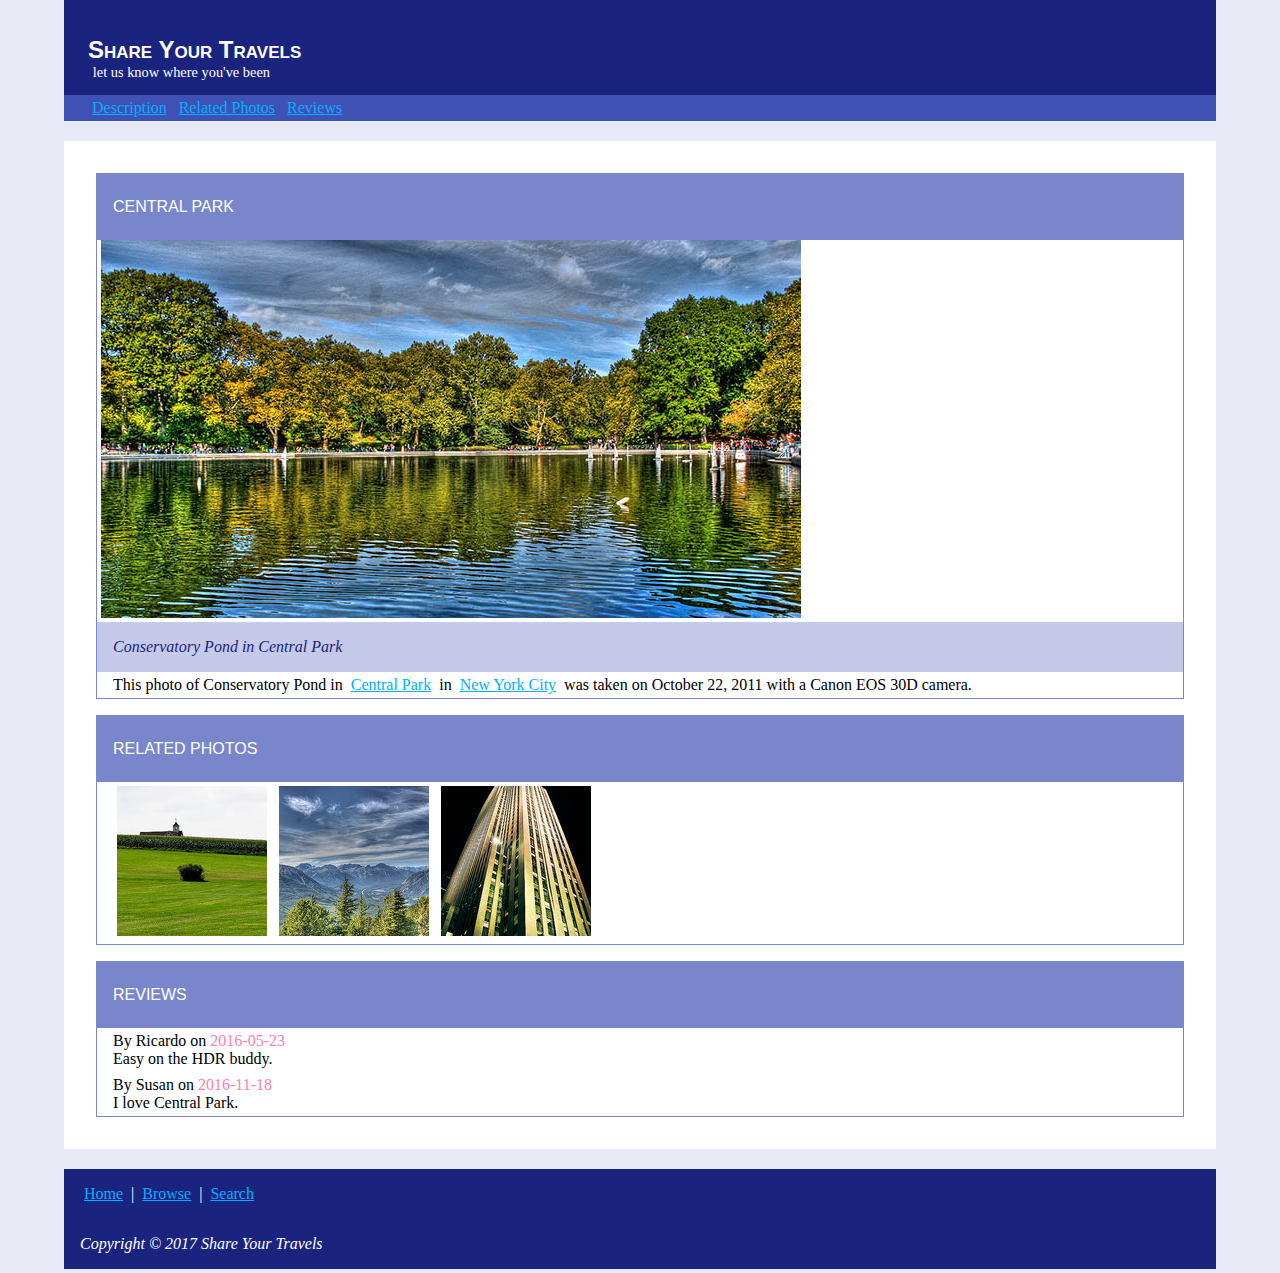
<file: 4_project1/index.html>
<!DOCTYPE html>
<html lang="en">

<head>

  <meta charset="utf-8">
  <title>Chapter 4 - Share Your Travels</title>
  <link rel="stylesheet" href="reset.css" />
  <link rel="stylesheet" href="chapter04-project01.css" />

</head>

<body>
<header>
     <h1>Share Your Travels</h1>
     <p>let us know where you've been</p>
  <nav>
    <ul>
	  <li><a href="#">Description</a></li>
	  <li><a href="#">Related Photos</a></li>
	  <li><a href="#">Reviews</a></li>
    </ul>
  </nav>
</header>
<main>
   <section>
      <h3>Central Park</h3>
      <figure>
         <a href="images/large-central-park.jpg"><img src="images/central-park.jpg" alt="Central Park" title="Central Park" height="378"/></a>
          <figcaption>
            <em>Conservatory Pond in Central Park</em>
          </figcaption>
      </figure>
      <div>
      <p>This photo of Conservatory Pond in
      <a href="http://www.centralpark.com/">Central Park</a> in
      <a href="newyork.html">New York City</a> was taken on October 22, 2011 with a Canon EOS 30D camera.
      </p>
      </div>


   </section>
   <section>
		<h3>Related Photos</h3>
		<div>
         <a href="images/related-large1.jpg"><img src="images/related-square1.jpg" alt="related photo" title="related photo" /></a>
         <a href="images/related-large2.jpg"><img src="images/related-square2.jpg" alt="related photo" title="related photo" /></a>
         <a href="images/related-large3.jpg"><img src="images/related-square3.jpg" alt="related photo" title="related photo" /></a>
		</div>
   </section>
   <section id="reviews">
      <h3>Reviews</h3>
      <div>
        <p class="byline">By Ricardo on <time>2016-05-23</time></p>
        <p>Easy on the HDR buddy.</p>
      </div>
      <div>
        <p class="byline">By Susan on <time>2016-11-18</time></p>
        <p>I love Central Park.</p>
      </div>
   </section>
</main>
<footer>
  <p><a href="#">Home</a> | <a href="#">Browse</a> | <a href="#">Search</a></p>
  <p><em>Copyright &copy; 2017 Share Your Travels</em></p>
</footer>
</body>
</html>
</file>
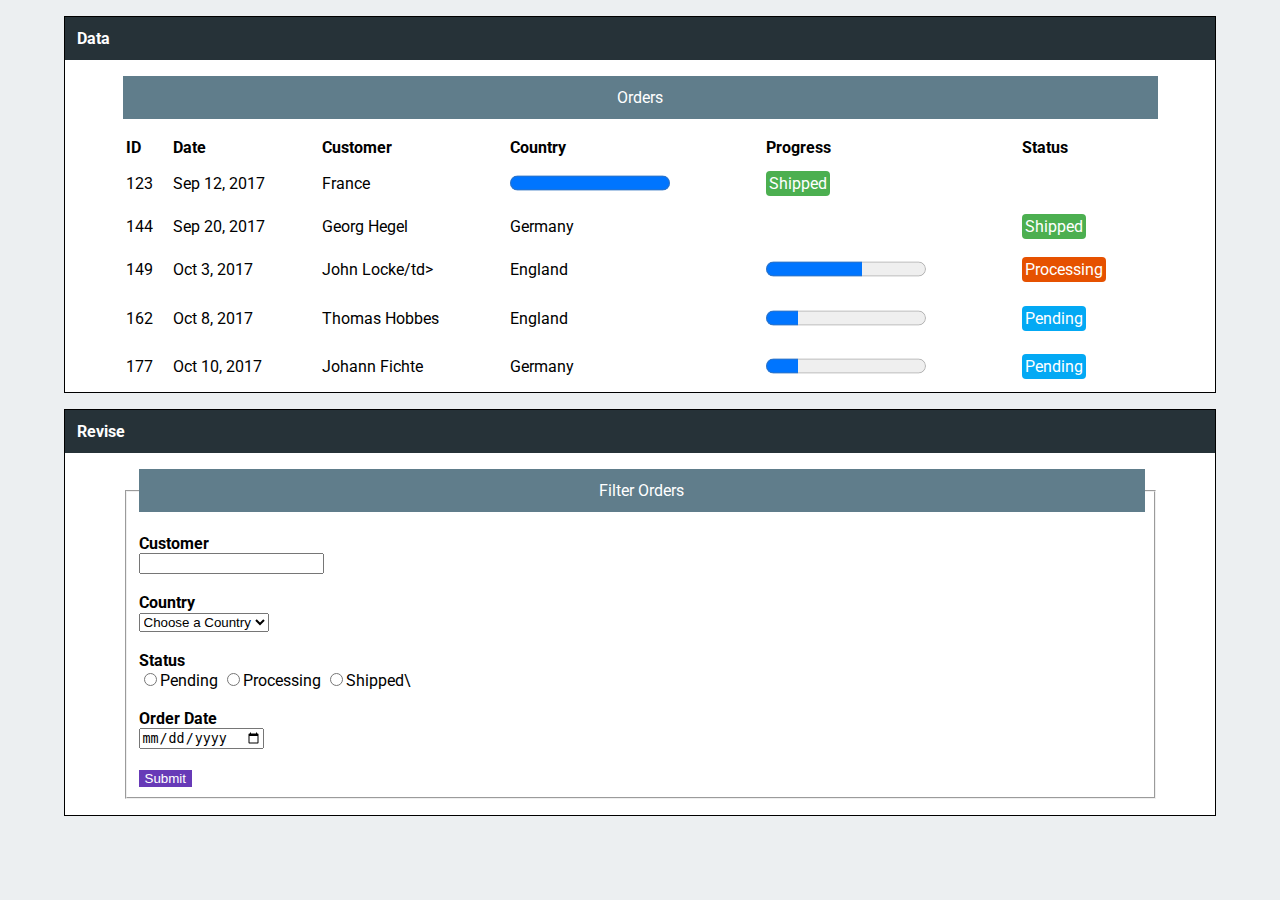
<file: 5_project1/index.html>
<!DOCTYPE html>
<html lang="en">
<head>
   <meta charset="utf-8">
   <title>Chapter 5</title>
   <link rel="stylesheet" href="reset.css" />

    <link rel="stylesheet" href="https://fonts.googleapis.com/css?family=Roboto:regular,bold,italic,thin,light,bolditalic,black,medium&amp;lang=en">
   <link rel="stylesheet" href="chapter05-project01.css" />
</head>
<body>

    <section>
         <h3>Data</h3>
         <table>
          <caption>Orders</caption>

          <tr>
            <th>ID</th>
            <th>Date</th>
            <th>Customer</th>
            <th>Country</th>
            <th>Progress</th>
            <th>Status</th>
          </tr>

          <tr>
            <td>123</td>
            <td>Sep 12, 2017</td>
            <td>France</td>
            <td><progress value="100" max="100"></progress></td>
            <td><span class="status status-shipped">Shipped</span></td>
          </tr>

          <tr>
            <td>144</td>
            <td>Sep 20, 2017</td>
            <td>Georg Hegel</td>
            <td>Germany</td>
            <td><progressvalue="100" max="100"></progress></td>
            <td><span class="status status-shipped">Shipped</span></td>
          </tr>

          <tr>
            <td>149</td>
            <td>Oct 3, 2017</td>
            <td>John Locke/td>
            <td>England</td>
            <td><progress value="60" max="100"></progress></td>
            <td><span class="status status-processing">Processing</span></td>
          </tr>

          <tr>
            <td>162</td>
            <td>Oct 8, 2017</td>
            <td>Thomas Hobbes</td>
            <td>England</td>
            <td><progress value="20" max="100"></progress></td>
            <td><span class="status status-pending">Pending</span></td>
          </tr>

          <tr>
            <td>177</td>
            <td>Oct 10, 2017</td>
            <td>Johann Fichte</td>
            <td>Germany</td>
            <td><progress value="20" max="100"></progress></td>
            <td><span class="status status-pending">Pending</span></td>
          </tr>
          </table>
          </section>

    <section>
         <h3>Revise</h3>

         <form action="http://www.randyconnolly.com/tests/process.php" method="GET">
         <fieldset>
           <legend>Filter Orders</legend>

           <label for=:"customer">Customer</label><br>
           <input type="text" id="customer" name="customer"><br><br>

           <label for="country">Country</label><br>
           <select name="country" id="country">
             <option value="">Choose a Country</option>
             <option value="Germany">Germany</option>
             <option value="England">England</option>
             <option value="France">France</option>
             </select><br><br>

          <label for="status">Status</label><br>
             <input type="radio" id="status" name="status" value="Pending">Pending
             <input type="radio" id="status" name="status" value="Processing">Processing
             <input type="radio" id="status" name="status" value="Shipped">Shipped\
             <br><br>

          <label for="date">Order Date</label><br>
             <input type="date" id="date" name="date"><br><br>
             <input type="submit" value="Submit">
             </fieldset>
           </form>
          </section>

</body>
</html>
</file>
<file: 4_project1/chapter04-project01.css>
header, footer {
  color: white;
  background-color: #1A237E;
  margin: 0em 4em 0.25em 4em;
}

body {
  background-color: #E8EAF6
}

header h1 {
  padding: 1.5em 1em 0em 1em;
  font-style normal;
  font-weight 400;
  font-variant: small-caps;
  font-size: 1.5em;
  font-family: "Trebuchet MS", "Lucida Grande", Tahoma, sans-serif;
}

header p {
  font-style italic;
  font-weight 300;
  font-variant normal;
  font-size: 0.9em;
  padding: 0em 0em 1em 2em;
}

nav {
  background-color: #3F51B5;
  padding: 0.25em 0em 0.25em 1.5em;
  color: #00B0FF;
}

nav ul li {
  list-style: none;
  display: inline;
}

a:link {
  color: #00B0FF;
  text-decoration: underline;
  padding: 0.25em;
}

a:hover {
  color: white;
  background-color: #F50057;
}

main {
  background-color: white;
  margin: 1.25em 4em 1.25em 4em;
  padding: 1em;
  font-family: "Georgia", "Times New Roman", Tahoma, serif;
}

section {
  border-width: thin;
  border-style: solid;
  border-color: #7986CB;
  margin: 1em;
}

h3 {
  background-color: #7986CB;
  color: white;
  font-stule: normal;
  font-weight: 400;
  font-size: 1em;
  font-family: "Trebuchet MS", "Lucida Grande", Tahoma, sans-serif;
  text-transform: uppercase;
  padding: 1.5em 1em 1.5em 1em;
}

div {
  padding: 0.25em 1em 0.25em 1em;
}

figcaption {
  background-color: #C5CAE9;
  color: #1A237E;
  padding: 1em 1em 1em 1em;
}

time {
  color: #FF80AB;
}

hr {
  border: dashed #C5CAE9;
}

footer a {
  color: #00B0FF;
}

footer p {
  padding: 1em;
}
</file>
<file: 5_project1/chapter05-project01.css>
/* general text formatting */


body {
   font-family: "Roboto", Verdana, Arial, sans-serif;
   font-size: 100%;
 background-color: #ECEFF1;
}

section {
   background-color: white;
   margin: 1em 4em 1em 4em;
   border: solid 1pt black;

}
section h3 {
  color: white;
  padding: 0.75rem;
  background-color: #263238;
}

.status {
    border-radius: 0.25rem;
    padding: 3px;
    color: white;

}
.status-processing {
    background-color:    #E65100;
}
.status-shipped {
    background-color:   #4CAF50;
}
.status-pending {
    background-color:    #03A9F4;
}



/* table formatting */


table caption {
	background-color: #607D8B;
	color: white;
  padding: 0.75rem;
  margin: 1em 0em 1em 0em;

}

table {
  width: 90%;
  height: auto;
  margin: 0px auto;

}

table tr {
  text-align: left;
}

table td {
  padding-top: 8px;
  padding-bottom: 8px;
}

progress {
  height: 30px;
}


/* form formatting */


legend {
	background-color: #607D8B;
	color: white;
  padding: 0.75rem;
  width: 98%;
  margin: 0px auto;
  text-align: center;
  margin-bottom: 1em;
}

form {
  width: 90%;
  height: auto;
  margin: 1em auto;
}

label {
  font-weight: bold;
}

input[type=submit] {
   background-color: #673AB7;
    color: white;
    border-style: none;

}
input[type=submit]:hover {
    background-color: #6200EA;
}
</file>
